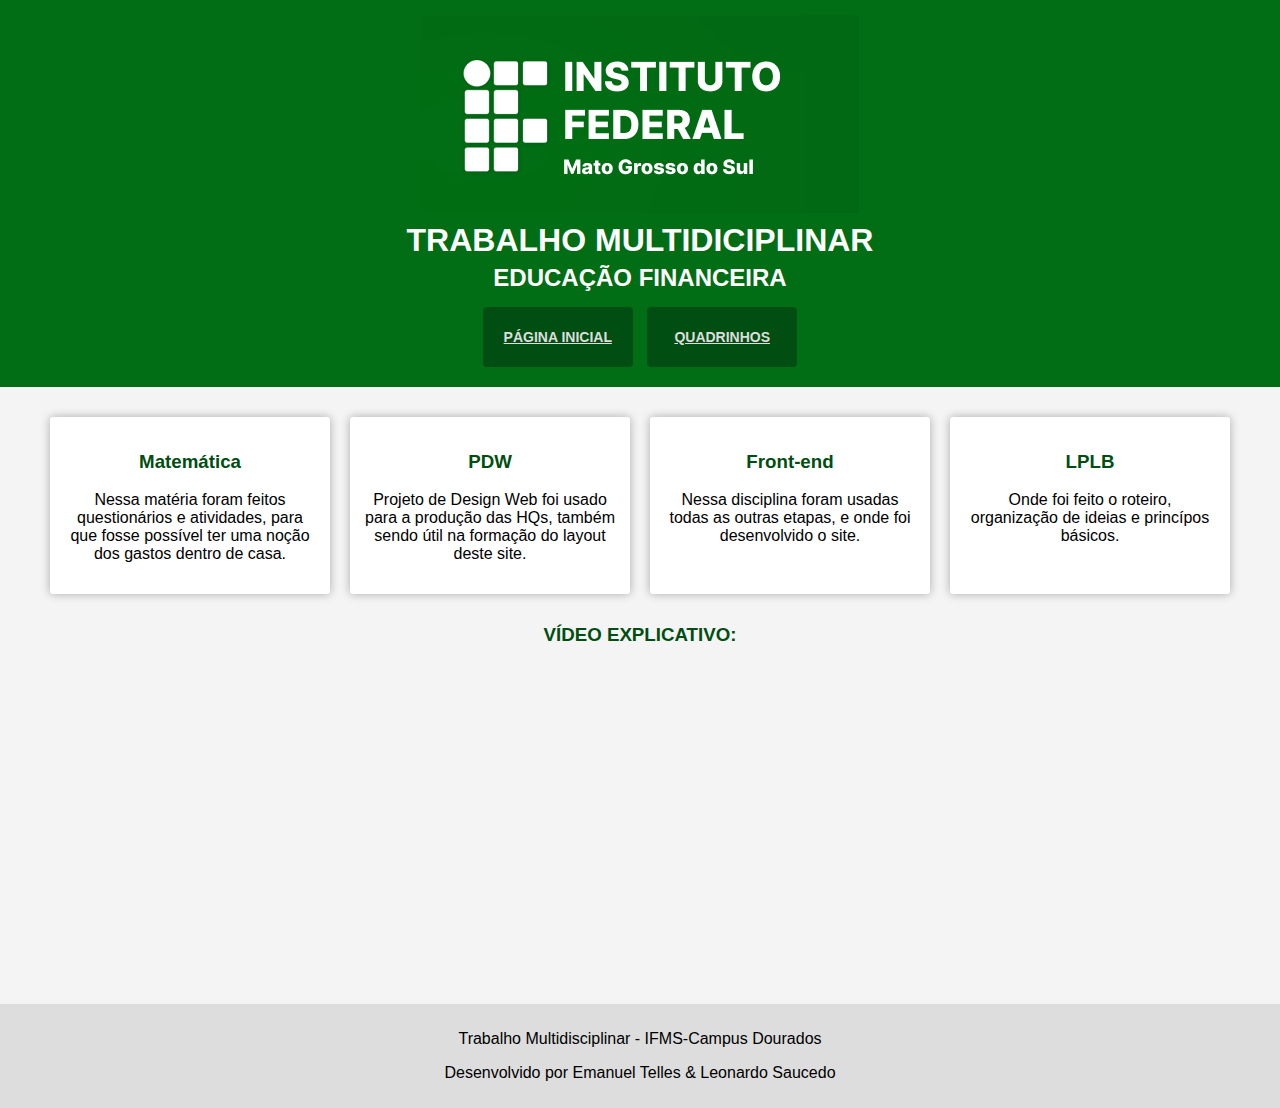
<file: index.html>
<!DOCTYPE html>
<html lang="pt-br">
<head>
    <meta charset="UTF-8">
    <meta name="viewport" content="width=device-width, initial-scale=1.0">
    <link rel="stylesheet" href="css/estilo.css">
    <title>Trabalho Multidisciplinar</title>
</head>
<body>
    <div class="cabeca"> 
        <div class="img">
            <img src="img/logo.png" alt="Logo da Empresa">
        </div>
        <h1>TRABALHO MULTIDICIPLINAR</h1>
        <h2>EDUCAÇÃO FINANCEIRA</h2>
       
        <div class="botao">
            <button><a href="index.html"><strong>PÁGINA INICIAL</strong></a></button>
            <button><a href="index2.html"><strong>QUADRINHOS</strong></a></button>
        </div>
    </div>
    <div class="pai">
        <div class="filho">
            <h3>Matemática</h3>
            <p>Nessa matéria foram feitos questionários e atividades, para que fosse possível ter uma noção dos gastos dentro de casa.</p>
        </div>
        <div class="filho">
            <h3>PDW</h3>
            <p>Projeto de Design Web foi usado para a produção das HQs, também sendo útil na formação do layout deste site.</p>
        </div>
        <div class="filho">
            <h3>Front-end</h3>
            <p>Nessa disciplina foram usadas todas as outras etapas, e onde foi desenvolvido o site.</p>
        </div>
        <div class="filho">
            <h3>LPLB</h3>
            <p>Onde foi feito o roteiro, organização de ideias e princípos básicos.</p>
        </div>
    </div>
    <div class="video">
        <h3>VÍDEO EXPLICATIVO:</h3>
        <iframe width="560" height="315" src="https://www.youtube.com/embed/qtsYcq-u3J0?si=edhxXcK7qWpcAGXJ" title="YouTube video player" frameborder="0" allow="accelerometer; autoplay; clipboard-write; encrypted-media; gyroscope; picture-in-picture; web-share" referrerpolicy="strict-origin-when-cross-origin" allowfullscreen></iframe>
    </div>
    <div class="footer">
        <p>Trabalho Multidisciplinar - IFMS-Campus Dourados</p>
        <p>Desenvolvido por Emanuel Telles & Leonardo Saucedo</p>
    </div>
</body>
</html>
</file>
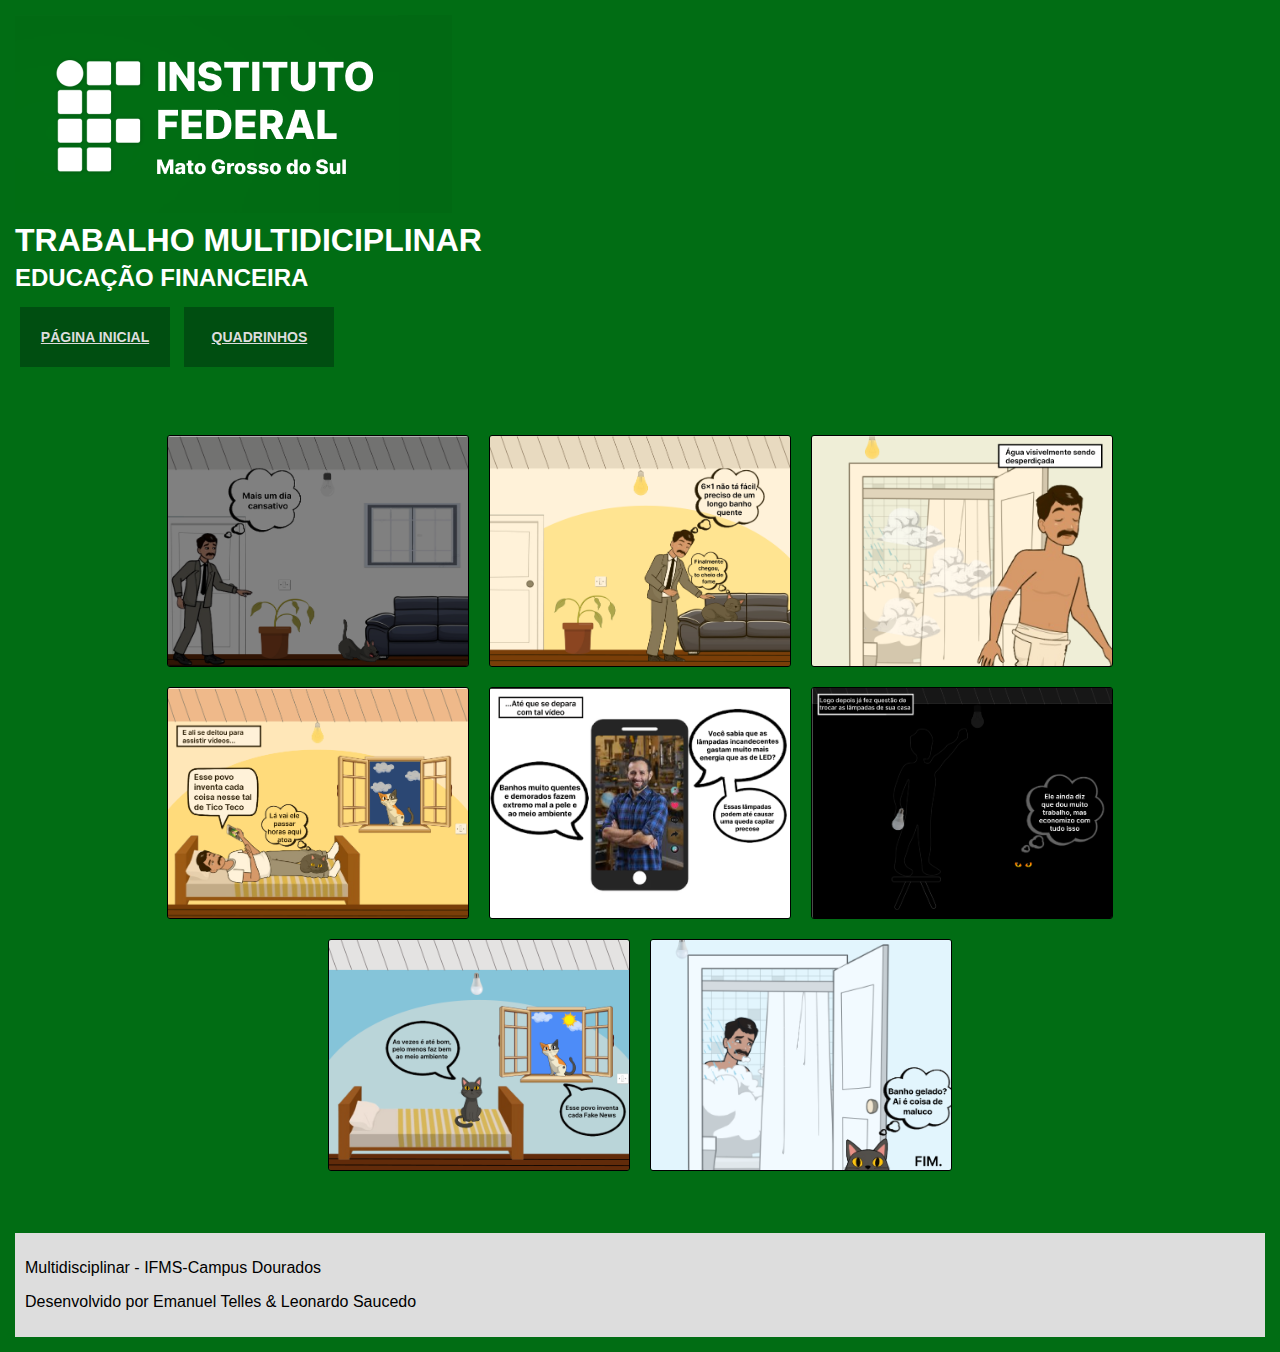
<file: index2.html>
<!DOCTYPE html>
<html lang="pt-br">
<head>
    <meta charset="UTF-8">
    <meta name="viewport" content="width=device-width, initial-scale=1.0">
    <link rel="stylesheet" href="css/estilo2.css">
    <title>Trabalho Multidisciplinar</title>
</head>
<body>

    <div class="cabeca">
        <div class="img">
            <img src="img/logo.png" alt="Logo do IF">
        </div>
        <h1>TRABALHO MULTIDICIPLINAR</h1>
        <h2>EDUCAÇÃO FINANCEIRA</h2>
       
        <div class="botao">
            <button><a href="index.html"><strong>PÁGINA INICIAL</strong></a></button>
            <button><a href="index2.html"><strong>QUADRINHOS</strong></a></button>
        </div>

        <div class="pai">
            <img src="img/hq1.png" alt="hq1">
            <img src="img/hq2.png" alt="hq2">
            <img src="img/hq3.png" alt="hq3">
            <img src="img/hq4.png" alt="hq4">
            <img src="img/hq5.png" alt="hq5">
            <img src="img/hq6.png" alt="hq6">
            <img src="img/hq7.png" alt="hq7">
            <img src="img/hq8.png" alt="hq8">         
        </div>

    <footer>
        <p>Multidisciplinar - IFMS-Campus Dourados</p>
        <p>Desenvolvido por Emanuel Telles & Leonardo Saucedo</p>
    </footer>
</body>
</html>
</file>
<file: css/estilo.css>
body {
    font-family: Arial, sans-serif;
    margin: 0;
    padding: 0;
    background-color: #f4f4f4;
    text-align: center;
}
.cabeca {
    background-color: rgba(1,109,20,255);
    color: white;
    padding: 15px 0;
}
.cabeca h1, .cabeca h2 {
    margin: 5px 0;
}
.botao {
    margin-top: 10px;
}
.botao button {
    background-color: rgba(0, 78, 17, 1);
    color: white;
    border: none;
    padding: 10px 20px;
    margin: 5px;
    cursor: pointer;
    width: 150px;
    height: 60px;
    font-size: 14px;
    border-radius: 4px;
}
.pai {
    width: 100%;
    margin: 20px auto;
    display: flex;
    justify-content: space-evenly;
    flex-wrap: wrap;
    justify-content: center;
}
.filho {
    background-color: white;
    padding: 15px;
    margin: 10px;
    width: 250px;
    box-shadow: 0 0 10px rgba(0, 0, 0, 0.3);
    border-radius: 3px;
}
.video {
    margin: 20px auto;
    width: 60%;
}
.footer {
    margin-top: 20px;
    padding: 10px;
    background-color: #ddd;
}
h3{
    color: rgba(0, 78, 17, 1); 
    
}
a{
    color: #ddd;
}
</file>
<file: css/estilo2.css>
body {
    font-family: Arial, sans-serif;
    margin: 0;
    padding: 0;
    display: flex;
    justify-content: center;
    align-items: center;
    min-height: 100vh;
    background-color: #ffffff;
}

.cabeca {
    background-color: rgba(1,109,20,255);
    color: white;
    padding: 15px;
    align-self: center;
}
.cabeca h1, .cabeca h2 {
    margin: 5px 0;
    
}
.botao {
    margin-top: 10px;
}
.botao button {
    background-color: rgba(0, 78, 17, 1);
    color: white;
    border: none;
    padding: 10px 20px;
    margin: 5px;
    cursor: pointer;
    width: 150px;
    height: 60px;
    font-size: 14px;
}
footer {
    margin-top: 0px;
    padding: 10px;
    background-color: #ddd;
    color: black;
    justify-content: center;
    
}

.pai {
    display: flex;
    flex-wrap: wrap;
    gap: 20px;
    max-width: 100%;
    justify-content: center;
    align-items: center;
    justify-self: center;
    margin-top: 5%;
    margin-bottom: 5%;
}

.pai img {
    width: 100%;
    height: 100%;
    max-width: 300px; 
    height: 230px;
    border-radius: 3px;
    border: 1px solid #000000;
}

@media (max-width: 768px) {
    .pai {
        flex-direction: column;
        align-items: center;
    }
}
a{
    color: #ddd; 
}
</file>
